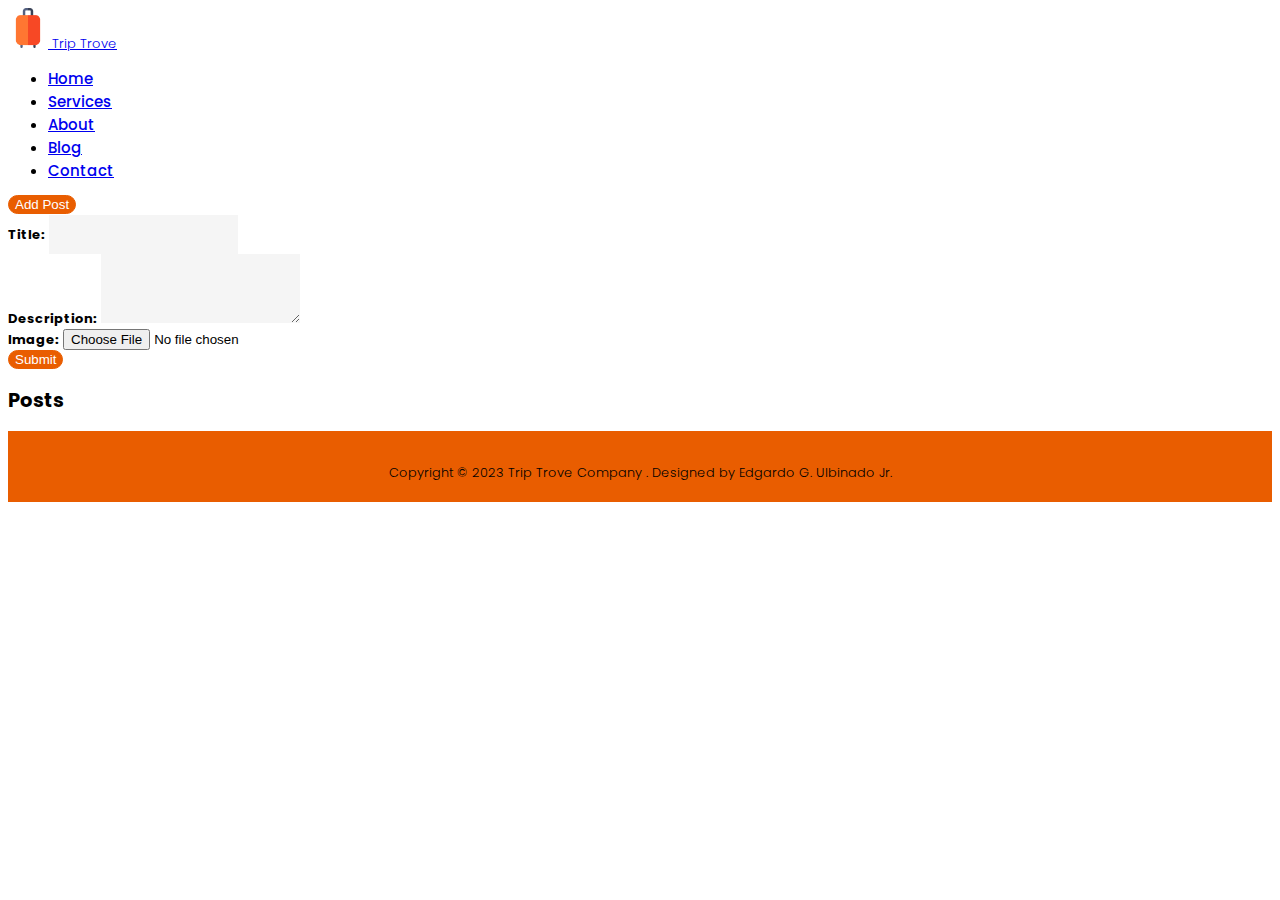
<file: blogs.html>
<!DOCTYPE html>
<html lang="en">
<head>
    <meta charset="UTF-8">
    <meta http-equiv="X-UA-Compatible" content="IE=edge">
    <meta name="viewport" content="width=device-width, initial-scale=1.0">
    <link href="https://cdn.jsdelivr.net/npm/bootstrap@5.3.0-alpha3/dist/css/bootstrap.min.css" rel="stylesheet" integrity="sha384-KK94CHFLLe+nY2dmCWGMq91rCGa5gtU4mk92HdvYe+M/SXH301p5ILy+dN9+nJOZ" crossorigin="anonymous">
    <link href="https://fonts.googleapis.com/css2?family=Poppins:ital,wght@0,100;0,200;0,300;0,400;0,500;0,700;0,800;0,900;1,100;1,200;1,300;1,400;1,500;1,600;1,700;1,800;1,900&display=swap" rel="stylesheet">
    <link rel="shortcut icon" href="img/logo.png" type="image/x-icon">
    <title>Dashboard</title>

    <link rel="stylesheet" href="style.css">
   

</head>
<body>
    <div class="container">
    <header class="d-flex flex-wrap justify-content-center py-3">

   
    
      <a href="/" class="d-flex align-items-center mb-3 mb-md-0 me-md-auto link-body-emphasis text-decoration-none">
        <img src="img/logo.png" alt="" width="40px">
        <span class="fs-4">Trip Trove</span>
      </a>

      <ul class="nav nav-pills">
        <li class="nav-item"><a href="dashboard.html" class="nav-link text-dark">Home</a></li>
        <li class="nav-item"><a href="#services" class="nav-link text-dark">Services</a></li>
        <li class="nav-item"><a href="#" class="nav-link text-dark">About</a></li>
        <li class="nav-item"><a href="blogs.html" class="nav-link text-dark">Blog</a></li>
        <li class="nav-item"><a href="#" class="nav-link text-dark">Contact</a></li>
      </ul>
    </header>
  </div>
  
  <div class="container">
    <button id="add-post-button" class="btn btn-primary mb-3"><i class="fas fa-plus"></i> Add Post</button>
    <div class="row">
      <div class="col-md-4 post-inputs">
        <div class="post-form-container">
          <form id="post-form" enctype="multipart/form-data">
            <div class="form-group">
              <label for="post-title">Title:</label>
              <input type="text" class="form-control" id="post-title" required>
            </div>
            <div class="form-group">
              <label for="post-description">Description:</label>
              <textarea class="form-control" id="post-description" rows="3" required></textarea>
            </div>
            <div class="form-group">
              <label for="post-image">Image:</label>
              <input type="file" class="form-control-file" id="post-image" accept="image/*" required>
            </div>
            <button type="submit" class="btn btn-primary">Submit</button>
          </form>
        </div>
      </div>
      <div class="col-md-8 post-list">
        <div class="post-container">
          <h2>Posts</h2>
          <div id="posts"></div>
        </div>
      </div>
    </div>
  </div>

        <footer class="tm-container-outer">
            <p class="text-light">Copyright © <span class="tm-current-year">2023</span> Trip Trove Company     
            . Designed by Edgardo G. Ulbinado Jr.</p>
        </footer>
    </div>
</div> <!-- .main-content -->
           
    <script src="https://cdn.jsdelivr.net/npm/bootstrap@5.3.0-alpha3/dist/js/bootstrap.bundle.min.js" integrity="sha384-ENjdO4Dr2bkBIFxQpeoTz1HIcje39Wm4jDKdf19U8gI4ddQ3GYNS7NTKfAdVQSZe" crossorigin="anonymous">    </script>
<script src="https://code.jquery.com/jquery-3.6.0.min.js"></script>
    
    


<script>
    $(document).ready(function() {
      $('#add-post-button').click(function() {
        $('.post-form-container').toggle();
      });

      $('#post-form').submit(function(e) {
        e.preventDefault();
        const title = $('#post-title').val();
        const description = $('#post-description').val();
        const fileInput = $('#post-image')[0];
        const file = fileInput.files[0];
        const reader = new FileReader();
        reader.onloadend = function() {
          const image = reader.result;
          const post = createPost(title, description, image);
          $('#posts').prepend(post);
          $('#post-form')[0].reset();
          $('.post-form-container').hide();
        }
        if (file) {
          reader.readAsDataURL(file);
        }
      });

      function createPost(title, description, image) {
        const currentDate = getCurrentDate();
        const currentTime = getCurrentTime();
        return `
          <div class="card mb-3 post-card">
            <img src="${image}" class="card-img-top post-image" alt="Post Image">
            <div class="card-body">
              <h5 class="card-title post-title">${title}</h5>
              <p class="card-text post-description">${description}</p>
            </div>
            <div class="card-footer">
              <div class="post-details">
                <div>
                  <span class="post-time">${currentDate} ${currentTime}</span>
                </div>
                <div class="post-reactions">
                  <button class="btn btn-link post-reaction"><i class="far fa-thumbs-up"></i> Like</button>
                  <button class="btn btn-link post-reaction"><i class="far fa-comment-alt"></i> Comment</button>
                  <button class="btn btn-link post-reaction"><i class="far fa-share-square"></i> Share</button>
                </div>
              </div>
            </div>
          </div>
        `;
      }

      function getCurrentDate() {
        const date = new Date();
        const options = { year: 'numeric', month: 'long', day: 'numeric' };
        return date.toLocaleDateString(undefined, options);
      }

      function getCurrentTime() {
        const date = new Date();
        const options = { hour: 'numeric', minute: 'numeric' };
        return date.toLocaleTimeString(undefined, options);
      }
    });
   

</script>

</body>
</html>
</file>
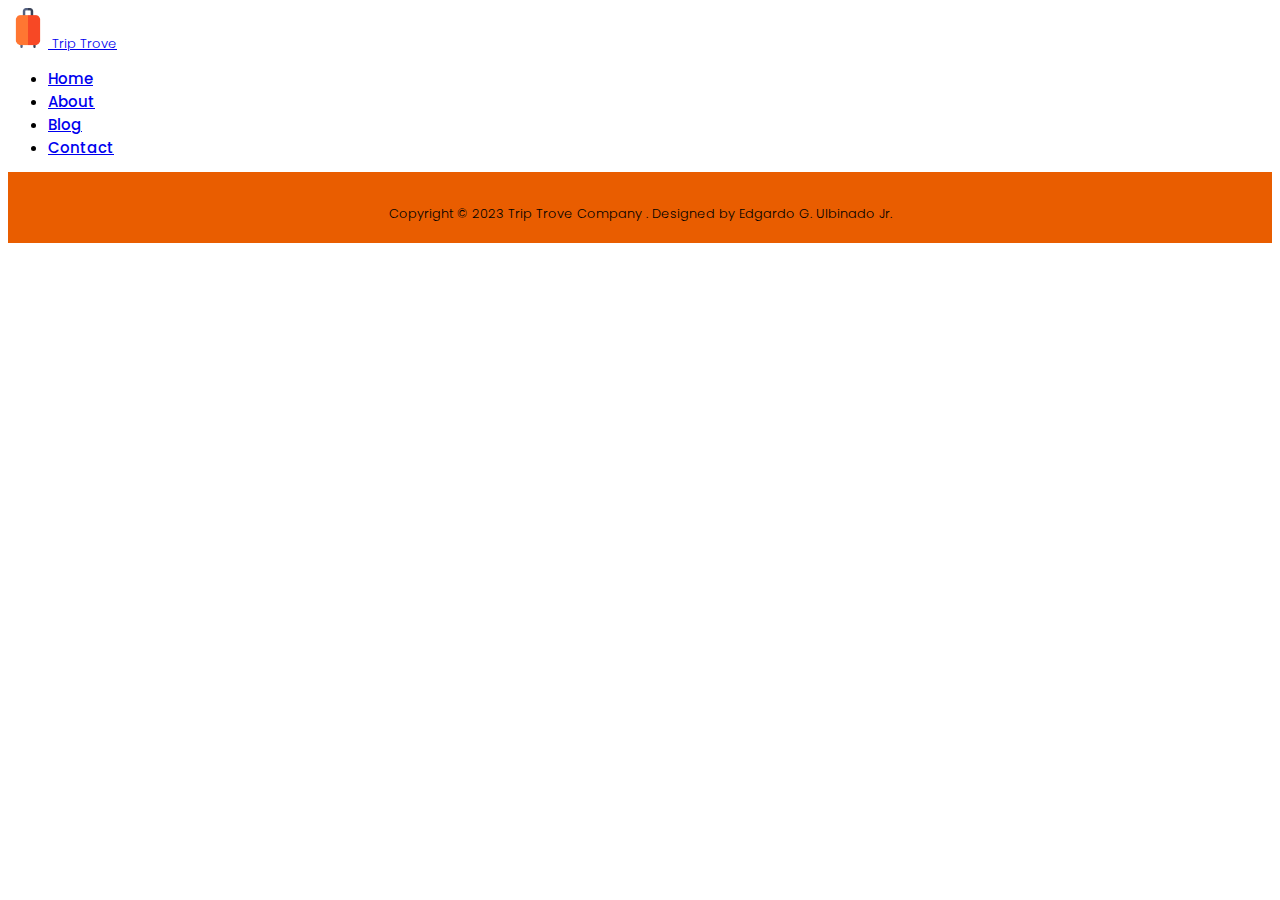
<file: contact.html>
<!DOCTYPE html>
<html lang="en">
<head>
    <meta charset="UTF-8">
    <meta http-equiv="X-UA-Compatible" content="IE=edge">
    <meta name="viewport" content="width=device-width, initial-scale=1.0">
    <link href="https://cdn.jsdelivr.net/npm/bootstrap@5.3.0-alpha3/dist/css/bootstrap.min.css" rel="stylesheet" integrity="sha384-KK94CHFLLe+nY2dmCWGMq91rCGa5gtU4mk92HdvYe+M/SXH301p5ILy+dN9+nJOZ" crossorigin="anonymous">
    <link href="https://fonts.googleapis.com/css2?family=Poppins:ital,wght@0,100;0,200;0,300;0,400;0,500;0,700;0,800;0,900;1,100;1,200;1,300;1,400;1,500;1,600;1,700;1,800;1,900&display=swap" rel="stylesheet">
    <link rel="shortcut icon" href="img/logo.png" type="image/x-icon">
    <title>Dashboard</title>

    <link rel="stylesheet" href="style.css">
   

</head>
<body>
    <div class="container">
    <header class="d-flex flex-wrap justify-content-center py-3">

      <a href="/" class="d-flex align-items-center mb-3 mb-md-0 me-md-auto link-body-emphasis text-decoration-none">
        <img src="img/logo.png" alt="" width="40px">
        <span class="fs-4">Trip Trove</span>
      </a>

      <ul class="nav nav-pills">
        <li class="nav-item"><a href="#" class="nav-link text-dark">Home</a></li>
        <li class="nav-item"><a href="#tgc" class="nav-link text-dark">About</a></li>
        <li class="nav-item"><a href="#" class="nav-link text-dark">Blog</a></li>
        <li class="nav-item"><a href="#" class="nav-link text-dark">Contact</a></li>
      </ul>
    </header>
  </div>


  
  <footer class="tm-container-outer">
    <p class="text-light">Copyright © <span class="tm-current-year">2023</span> Trip Trove Company     
    . Designed by Edgardo G. Ulbinado Jr.</p>
</footer>

    <script src="https://cdn.jsdelivr.net/npm/bootstrap@5.3.0-alpha3/dist/js/bootstrap.bundle.min.js" integrity="sha384-ENjdO4Dr2bkBIFxQpeoTz1HIcje39Wm4jDKdf19U8gI4ddQ3GYNS7NTKfAdVQSZe" crossorigin="anonymous">
    </script>

<script>
    var openBtn = document.getElementById('btnSubmit');
    var popupDiv = document.getElementById('popupDiv');
    var popupDiv2 = document.getElementById('popupDiv2');
    var closeBtn = document.getElementById('cancelBtn');
    var confirmBtn = document.getElementById('confirmBtn');
    var finishBtn = document.getElementById('finishBtn');

    openBtn.addEventListener('click', function() {
    modalOverlay.style.display = 'block';
      popupDiv.style.display = 'block';
    });

    closeBtn.addEventListener('click', function() {
        modalOverlay.style.display = 'none';
      popupDiv.style.display = 'none';
    });

    confirmBtn.addEventListener('click', function() {
        popupDiv.style.display = 'none';
      popupDiv2.style.display = 'block';
    });

    finishBtn.addEventListener('click', function() {
        modalOverlay.style.display = 'none';
      popupDiv2.style.display = 'none';
    });
</script>

</body>
</html>
</file>
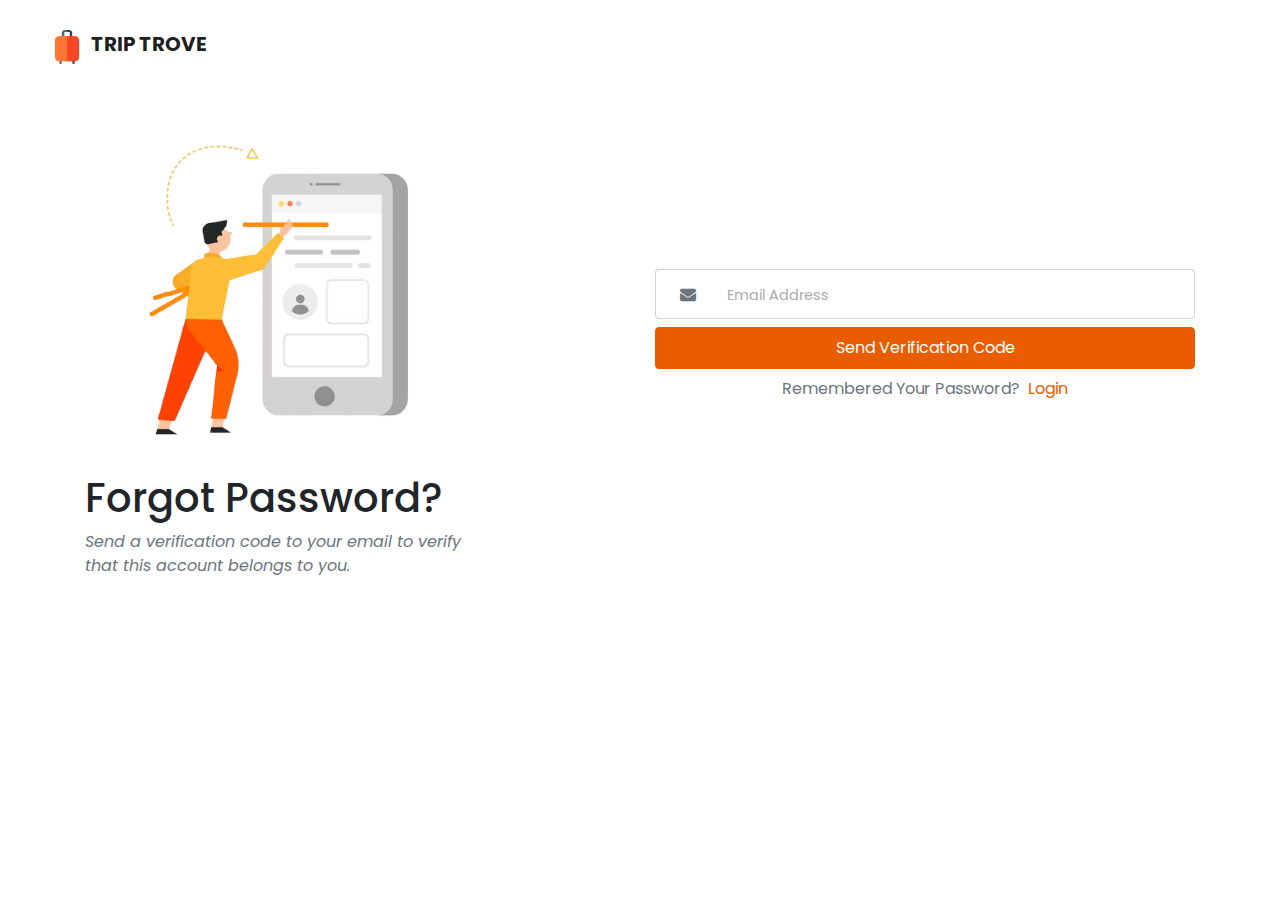
<file: forgot-pass.html>
<!DOCTYPE html>
<html>
<head>
  <title>Sign Up</title>
  <meta charset="utf-8">
  <meta name="viewport" content="width=device-width, initial-scale=1, shrink-to-fit=no">
  <link rel="stylesheet" type="text/css" href="style.css">
  <link rel="stylesheet" href="https://stackpath.bootstrapcdn.com/bootstrap/4.5.0/css/bootstrap.min.css">
  <link href="https://stackpath.bootstrapcdn.com/font-awesome/4.7.0/css/font-awesome.min.css" rel="stylesheet">
  <link rel="preconnect" href="https://fonts.googleapis.com">
<link rel="preconnect" href="https://fonts.gstatic.com" crossorigin>
<link href="https://fonts.googleapis.com/css2?family=Poppins:ital,wght@0,100;0,200;0,300;0,400;0,500;0,700;0,800;0,900;1,100;1,200;1,300;1,400;1,500;1,600;1,700;1,800;1,900&display=swap" rel="stylesheet">
<link rel="shortcut icon" href="img/logo.png" type="image/x-icon">
  <script src="https://code.jquery.com/jquery-3.5.1.slim.min.js"></script>

  <style>
    body {
    min-height: 100vh;
    font-family: 'Poppins', sans-serif;
}

    .border-md {
    border-width: 1px;
}

.btn-facebook {
    background: #405D9D;
    border: none;
}

.btn-facebook:hover, .btn-facebook:focus {
    background: #314879;
}

.btn-twitter {
    background: #42AEEC;
    border: none;
}

.btn-twitter:hover, .btn-twitter:focus {
    background: #1799e4;
}

.form-control:not(select) {
    padding: 1.5rem 0.5rem;
}

select.form-control {
    height: 52px;
    padding-left: 0.5rem;
}

.form-control::placeholder {
    color: #ababab;
    font-weight: normal;
    font-size: 0.9rem;
}
.form-control:focus {
    box-shadow: none;
}

.bord:focus{
  border-color: #e95d00;
}

.sub{
    font-weight:bolder;
    color: white;
  border-color: #e95d00;
  background-color: #e95d00;
}

.sub:hover{
  background-color: white;
  color: #e95d00;
  border-color: #e95d00;
}

.log{
  color: #e95d00;
 
}

.su{
    font-weight: bolder;
    background-color: white;
    border-color: #e95d00;
    color: #e95d00;
}

.su:hover{
    background-color: white;
    color: #e95d00;
    border-color: #e95d00;
}

.fp{
    float: right;
}

.tp{
    font-size: 13px;
}

  </style>
</head>
<body>
  <!-- Navbar-->
<header class="header">
  <nav class="navbar navbar-expand-lg navbar-light py-3">
      <div class="container-fluid" >
          <nav class="navbar bg-body-tertiary">      
              <a class="navbar-brand" href="#">
                <img src="img/logo.png" alt="Logo" width="40" height="34" class="d-inline-block align-text-top ">
                Trip Trove
              </a>
          </nav>
    
      </div>
  </nav>
</header>


<div class="container">
  <div class="row align-items-center">
      <!-- For Demo Purpose -->
      <div class="col-md-5 pr-lg-5 mb-5 mb-md-0">
          <img src="img/img1.jpg" alt="" class="img-fluid mb-3 d-none d-md-block">
          <h1>Forgot Password?</h1>
          <p class="font-italic text-muted mb-0">Send a verification code to your email to verify that this account belongs to you.</p>
  
      </div>

      <!-- Login Form -->
      <div class="col-md-2 col-lg-6 ml-auto">
          <form action="#">
              <div class="row">

                  <!-- Email Address -->
                  <div class="input-group col-lg-12 mb-2">
                      <div class="input-group-prepend">
                          <span class="input-group-text bg-white px-4 border-md border-right-0">
                              <i class="fa fa-envelope text-muted"></i>
                          </span>
                      </div>
                      <input id="email" type="email" name="email" placeholder="Email Address" class="form-control bg-white border-left-0 border-md bord">
                  </div>

                  <!-- Verification Button -->
                  <div class="form-group col-lg-12 mx-auto mb-2">
                      <button type="button" onclick="sendCode()" class="btn btn-block py-2 sub">
                          <span class="font-weight-normal">Send Verification Code</span>
                      </button>
                    </div>

                  <!-- Already sign up -->
                  <div class="text-center w-100">
                      <p class="text-muted font-weight-normal">Remembered Your Password?<a href="login.html" class="ml-2 log">Login</a></p>
                  </div>

              </div>
          </form>
      </div>
  </div>
</div>

<script>
function sendCode(){
    const email = document.getElementById('email').value;

    if(email == "user123@gmail.com"){
        window.location = 'otp.html';
    }else{
        alert('Cannot find email' + " " + email);
    }
}

  $(function () {
    $('input, select').on('focus', function () {
        $(this).parent().find('.input-group-text').css('border-color', '#e95d00');
    });
    $('input, select').on('blur', function () {
        $(this).parent().find('.input-group-text').css('border-color', '#ced4da');
    });
});

</script>
</body>
</html>
</file>
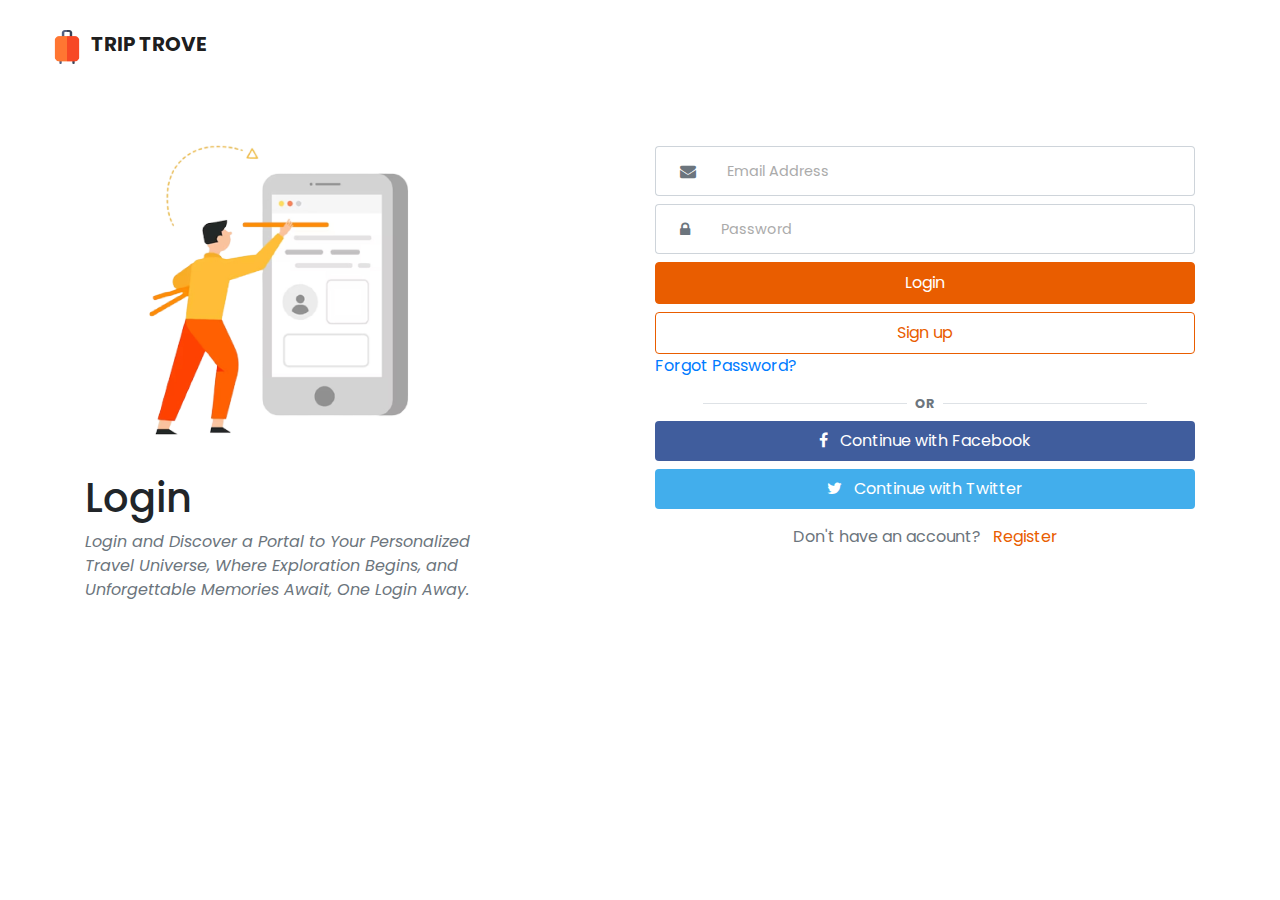
<file: login.html>
<!DOCTYPE html>
<html>
<head>
  <title>Login</title>
  <meta charset="utf-8">
  <meta name="viewport" content="width=device-width, initial-scale=1, shrink-to-fit=no">
  <link rel="stylesheet" type="text/css" href="style.css">
  <link rel="stylesheet" href="https://stackpath.bootstrapcdn.com/bootstrap/4.5.0/css/bootstrap.min.css">
  <link href="https://stackpath.bootstrapcdn.com/font-awesome/4.7.0/css/font-awesome.min.css" rel="stylesheet">
  <link rel="preconnect" href="https://fonts.googleapis.com">
<link rel="preconnect" href="https://fonts.gstatic.com" crossorigin>
<link href="https://fonts.googleapis.com/css2?family=Poppins:ital,wght@0,100;0,200;0,300;0,400;0,500;0,700;0,800;0,900;1,100;1,200;1,300;1,400;1,500;1,600;1,700;1,800;1,900&display=swap" rel="stylesheet">
<link rel="shortcut icon" href="img/logo.png" type="image/x-icon">
  <script src="https://code.jquery.com/jquery-3.5.1.slim.min.js"></script>

  <style>
    body {
    min-height: 100vh;
    font-family: 'Poppins', sans-serif;
}

    .border-md {
    border-width: 1px;
}

.btn-facebook {
    background: #405D9D;
    border: none;
}

.btn-facebook:hover, .btn-facebook:focus {
    background: #314879;
}

.btn-twitter {
    background: #42AEEC;
    border: none;
}

.btn-twitter:hover, .btn-twitter:focus {
    background: #1799e4;
}

.form-control:not(select) {
    padding: 1.5rem 0.5rem;
}

select.form-control {
    height: 52px;
    padding-left: 0.5rem;
}

.form-control::placeholder {
    color: #ababab;
    font-weight: normal;
    font-size: 0.9rem;
}
.form-control:focus {
    box-shadow: none;
}

.bord:focus{
  border-color: #e95d00;
}

.sub{
    font-weight:bolder;
    color: white;
  border-color: #e95d00;
  background-color: #e95d00;
}

.sub:hover{
  background-color: white;
  color: #e95d00;
  border-color: #e95d00;
}


.log{
  color: #e95d00;
 
}

.su{
    font-weight: bolder;
    background-color: white;
    border-color: #e95d00;
    color: #e95d00;
}

.su:hover{
    background-color: white;
    color: #e95d00;
    border-color: #e95d00;
}

.fp{
    float: right;
}

  </style>
</head>
<body>
  <!-- Navbar-->
<header class="header">
  <nav class="navbar navbar-expand-lg navbar-light py-3">
      <div class="container-fluid" >
          <nav class="navbar bg-body-tertiary">      
              <a class="navbar-brand" href="#">
                <img src="img/logo.png" alt="Logo" width="40" height="34" class="d-inline-block align-text-top ">
                Trip Trove
              </a>
          </nav>
    
      </div>
  </nav>
</header>


<div class="container">
  <div class="row align-items-center">
      <!-- For Demo Purpose -->
      <div class="col-md-5 pr-lg-5 mb-5 mb-md-0">
          <img src="img/img1.jpg" alt="" class="img-fluid mb-3 d-none d-md-block">
          <h1>Login</h1>
          <p class="font-italic text-muted mb-0">Login and Discover a Portal to Your Personalized Travel Universe, Where Exploration Begins, and Unforgettable Memories Await, One Login Away.</p>
  
      </div>

      <!-- Login Form -->
      <div class="col-md-2 col-lg-6 ml-auto">
          <form action="#">
              <div class="row">

                  <!-- Email Address -->
                  <div class="input-group col-lg-12 mb-2">
                      <div class="input-group-prepend">
                          <span class="input-group-text bg-white px-4 border-md border-right-0">
                              <i class="fa fa-envelope text-muted"></i>
                          </span>
                      </div>
                      <input id="email" type="email" name="email" placeholder="Email Address" class="form-control bg-white border-left-0 border-md bord" required>
                  </div>

                  <!-- Password -->
                  <div class="input-group col-lg-12 mb-2">
                      <div class="input-group-prepend">
                          <span class="input-group-text bg-white px-4 border-md border-right-0">
                              <i class="fa fa-lock text-muted"></i>
                          </span>
                      </div>
                      <input id="password" type="password" name="password" placeholder="Password" class="form-control bg-white border-left-0 border-md bord" required>

                      
                  </div>

                
                  <!-- Login Button -->
                  <div class="form-group col-lg-12 mx-auto mb-2">
                      <button type="button" onclick="login()" class="btn btn-block py-2 sub">
                          <span class="font-weight-normal">Login</span>
                        </button>
                  </div>

                  <div class="form-group col-lg-12 mx-auto mb-0">
                    <a href="sign-up.html" class="btn btn-block py-2 su">
                        <span class="font-weight-normal">Sign up</span>
                    </a>

                </div>

                <div class="input-group col-lg-12 mb-2 ">
                    <a href="forgot-pass.html" class="text-right">Forgot Password?</a>
                </div> 


                  <!-- Divider Text -->
                  <div class="form-group col-lg-12 mx-auto d-flex align-items-center my-2">
                      <div class="border-bottom w-100 ml-5"></div>
                      <span class="px-2 small text-muted font-weight-bold text-muted">OR</span>
                      <div class="border-bottom w-100 mr-5"></div>
                  </div>

                  <!-- Social Login -->
                  <div class="form-group col-lg-12 mx-auto">
                      <a href="https://web.facebook.com/login.php/?_rdc=1&_rdr" class="btn btn-primary btn-block py-2 btn-facebook">
                          <i class="fa fa-facebook-f mr-2"></i>
                          <span class="font-weight-normal">Continue with Facebook</span>
                      </a>
                      <a href="https://twitter.com/login" class="btn btn-primary btn-block py-2 btn-twitter">
                          <i class="fa fa-twitter mr-2"></i>
                          <span class="font-weight-normal">Continue with Twitter</span>
                      </a>
                  </div>

                  <!-- Don't have an account -->
                  <div class="text-center w-100">
                      <p class="text-muted font-weight-normal">Don't have an account? <a href="registration.html" class="ml-2 log">Register</a></p>
                  </div>

              </div>
          </form>
      </div>
  </div>
</div>

<script>

function login(){
    var emailVal = "user123@gmail.com";
    var passVal = "user123";

    var email = document.getElementById('email').value;
    var pass = document.getElementById('password').value;

    if(email == emailVal && pass == passVal){
        window.location = 'dashboard.html';
    }else if(email == emailVal && pass != passVal){
        alert('Incorrect password');
    }else if(email != emailVal && pass == passVal){
        alert('Incorrect email address');
    }else if(email != emailVal && pass != passVal){
        alert('Incorrect email address and password');
    }
}

  $(function () {
    $('input, select').on('focus', function () {
        $(this).parent().find('.input-group-text').css('border-color', '#e95d00');
    });
    $('input, select').on('blur', function () {
        $(this).parent().find('.input-group-text').css('border-color', '#ced4da');
    });
});



</script>
</body>
</html>
</file>
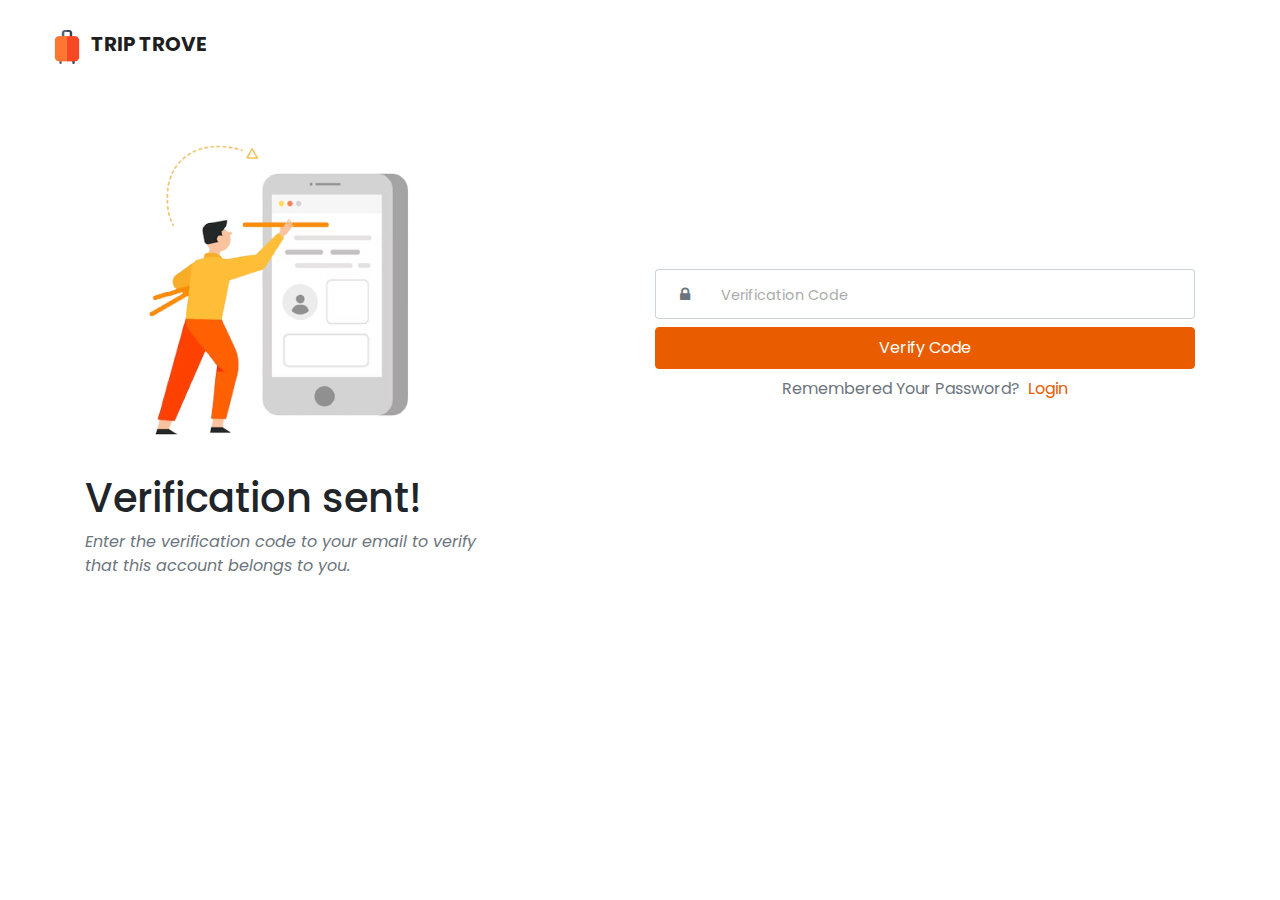
<file: otp.html>
<!DOCTYPE html>
<html>
<head>
  <title>Sign Up</title>
  <meta charset="utf-8">
  <meta name="viewport" content="width=device-width, initial-scale=1, shrink-to-fit=no">
  <link rel="stylesheet" type="text/css" href="style.css">
  <link rel="stylesheet" href="https://stackpath.bootstrapcdn.com/bootstrap/4.5.0/css/bootstrap.min.css">
  <link href="https://stackpath.bootstrapcdn.com/font-awesome/4.7.0/css/font-awesome.min.css" rel="stylesheet">
  <link rel="preconnect" href="https://fonts.googleapis.com">
<link rel="preconnect" href="https://fonts.gstatic.com" crossorigin>
<link href="https://fonts.googleapis.com/css2?family=Poppins:ital,wght@0,100;0,200;0,300;0,400;0,500;0,700;0,800;0,900;1,100;1,200;1,300;1,400;1,500;1,600;1,700;1,800;1,900&display=swap" rel="stylesheet">
<link rel="shortcut icon" href="img/logo.png" type="image/x-icon">
  <script src="https://code.jquery.com/jquery-3.5.1.slim.min.js"></script>

  <style>
    body {
    min-height: 100vh;
    font-family: 'Poppins', sans-serif;
}

    .border-md {
    border-width: 1px;
}

.btn-facebook {
    background: #405D9D;
    border: none;
}

.btn-facebook:hover, .btn-facebook:focus {
    background: #314879;
}

.btn-twitter {
    background: #42AEEC;
    border: none;
}

.btn-twitter:hover, .btn-twitter:focus {
    background: #1799e4;
}

.form-control:not(select) {
    padding: 1.5rem 0.5rem;
}

select.form-control {
    height: 52px;
    padding-left: 0.5rem;
}

.form-control::placeholder {
    color: #ababab;
    font-weight: normal;
    font-size: 0.9rem;
}
.form-control:focus {
    box-shadow: none;
}

.bord:focus{
  border-color: #e95d00;
}

.sub{
    font-weight:bolder;
    color: white;
  border-color: #e95d00;
  background-color: #e95d00;
}

.sub:hover{
  background-color: white;
  color: #e95d00;
  border-color: #e95d00;
}

.log{
  color: #e95d00;
 
}

.su{
    font-weight: bolder;
    background-color: white;
    border-color: #e95d00;
    color: #e95d00;
}

.su:hover{
    background-color: white;
    color: #e95d00;
    border-color: #e95d00;
}

.fp{
    float: right;
}

.tp{
    font-size: 13px;
}

  </style>
</head>
<body>
  <!-- Navbar-->
<header class="header">
  <nav class="navbar navbar-expand-lg navbar-light py-3">
      <div class="container-fluid" >
          <nav class="navbar bg-body-tertiary">      
              <a class="navbar-brand" href="#">
                <img src="img/logo.png" alt="Logo" width="40" height="34" class="d-inline-block align-text-top ">
                Trip Trove
              </a>
          </nav>
    
      </div>
  </nav>
</header>


<div class="container">
  <div class="row align-items-center">
      <!-- For Demo Purpose -->
      <div class="col-md-5 pr-lg-5 mb-5 mb-md-0">
          <img src="img/img1.jpg" alt="" class="img-fluid mb-3 d-none d-md-block">
          <h1>Verification sent!</h1>
          <p class="font-italic text-muted mb-0">Enter the verification code to your email to verify that this account belongs to you.</p>
  
      </div>

      <!-- Login Form -->
      <div class="col-md-2 col-lg-6 ml-auto">
          <form action="#">
              <div class="row">

                  <!--Verification code -->
                  <div class="input-group col-lg-12 mb-2">
                      <div class="input-group-prepend">
                          <span class="input-group-text bg-white px-4 border-md border-right-0">
                            <i class="fa fa-lock text-muted"></i>
                          </span>
                      </div>
                      <input id="code" type="number" name="otp" placeholder="Verification Code" class="form-control bg-white border-left-0 border-md bord">
                  </div>

                  <!-- Verification Button -->
                  <div class="form-group col-lg-12 mx-auto mb-2">
                      <button type="button" onclick="verify()" class="btn btn-block py-2 sub">
                          <span class="font-weight-normal">Verify Code</span>
                      </a>
                    </div>

                  <!-- Already sign up -->
                  <div class="text-center w-100">
                      <p class="text-muted font-weight-normal">Remembered Your Password?<a href="login.html" class="ml-2 log">Login</a></p>
                  </div>

              </div>
          </form>
      </div>
  </div>
</div>

<script>
function verify(){
    var code = document.getElementById('code').value;

    if(code == 81603){
        window.location = 'login.html';
    }

}

  $(function () {
    $('input, select').on('focus', function () {
        $(this).parent().find('.input-group-text').css('border-color', '#e95d00');
    });
    $('input, select').on('blur', function () {
        $(this).parent().find('.input-group-text').css('border-color', '#ced4da');
    });
});

</script>
</body>
</html>
</file>
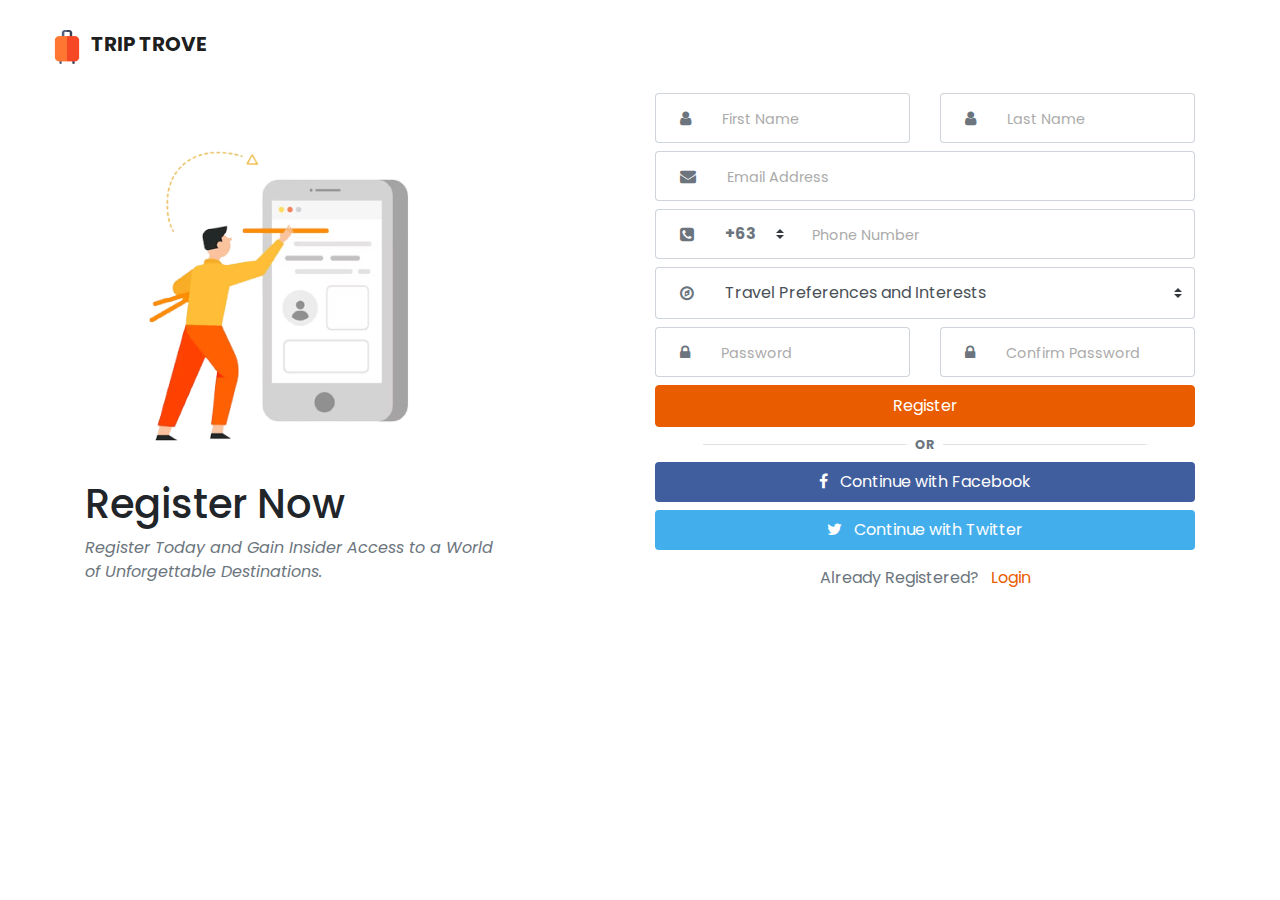
<file: registration.html>
<!DOCTYPE html>
<html>
<head>
  <title>Registration</title>
  <meta charset="utf-8">
  <meta name="viewport" content="width=device-width, initial-scale=1, shrink-to-fit=no">
  <link rel="stylesheet" type="text/css" href="style.css">
  <link rel="stylesheet" href="https://stackpath.bootstrapcdn.com/bootstrap/4.5.0/css/bootstrap.min.css">
  <link href="https://stackpath.bootstrapcdn.com/font-awesome/4.7.0/css/font-awesome.min.css" rel="stylesheet">
  <link rel="preconnect" href="https://fonts.googleapis.com">
<link rel="preconnect" href="https://fonts.gstatic.com" crossorigin>
<link href="https://fonts.googleapis.com/css2?family=Poppins:ital,wght@0,100;0,200;0,300;0,400;0,500;0,700;0,800;0,900;1,100;1,200;1,300;1,400;1,500;1,600;1,700;1,800;1,900&display=swap" rel="stylesheet">
<link rel="shortcut icon" href="img/logo.png" type="image/x-icon">
  <script src="https://code.jquery.com/jquery-3.5.1.slim.min.js"></script>

  <style>
    body {
    min-height: 100vh;
    font-family: 'Poppins', sans-serif;
}

    .border-md {
    border-width: 1px;
}

.btn-facebook {
    background: #405D9D;
    border: none;
}

.btn-facebook:hover, .btn-facebook:focus {
    background: #314879;
}

.btn-twitter {
    background: #42AEEC;
    border: none;
}

.btn-twitter:hover, .btn-twitter:focus {
    background: #1799e4;
}

.form-control:not(select) {
    padding: 1.5rem 0.5rem;
}

select.form-control {
    height: 52px;
    padding-left: 0.5rem;
}

.form-control::placeholder {
    color: #ababab;
    font-weight: normal;
    font-size: 0.9rem;
}
.form-control:focus {
    box-shadow: none;
}

.bord:focus{
  border-color: #e95d00;
}

.sub{
    color: white;
  border-color: #e95d00;
  background-color: #e95d00;
}

.sub:hover{
  background-color: white;
  color: #e95d00;
  border-color: #e95d00;
}

.log{
  color: #e95d00;
 
}
  </style>
</head>
<body>
  <!-- Navbar-->
  <header class="header">
    <nav class="navbar navbar-expand-lg navbar-light py-3">
        <div class="container-fluid" >
            <nav class="navbar bg-body-tertiary">      
                <a class="navbar-brand" href="#">
                  <img src="img/logo.png" alt="Logo" width="40" height="34" class="d-inline-block align-text-top ">
                  Trip Trove
                </a>
            </nav>
      
        </div>
    </nav>
  </header>


<div class="container">
  <div class="row align-items-center">
      <!-- For Demo Purpose -->
      <div class="col-md-5 pr-lg-5 mb-5 mb-md-0">
          <img src="img/img1.jpg" alt="" class="img-fluid mb-3 d-none d-md-block">
          <h1>Register Now</h1>
          <p class="font-italic text-muted mb-0">Register Today and Gain Insider Access to a World of Unforgettable Destinations.</p>
  
      </div>

      <!-- Registeration Form -->
      <div class="col-md-2 col-lg-6 ml-auto">
          <form action="#">
              <div class="row">

                  <!-- First Name -->
                  <div class="input-group col-lg-6 mb-2">
                      <div class="input-group-prepend">
                          <span class="input-group-text bg-white px-4 border-md border-right-0" >
                              <i class="fa fa-user text-muted"></i>
                          </span>
                      </div>
                      <input id="firstName" type="text" name="firstname" placeholder="First Name" class="form-control bg-white border-left-0 border-md bord">
                  </div>

                  <!-- Last Name -->
                  <div class="input-group col-lg-6 mb-2">
                      <div class="input-group-prepend">
                          <span class="input-group-text bg-white px-4 border-md border-right-0">
                              <i class="fa fa-user text-muted"></i>
                          </span>
                      </div>
                      <input id="lastName" type="text" name="lastname" placeholder="Last Name" class="form-control bg-white border-left-0 border-md bord">
                  </div>

                  <!-- Email Address -->
                  <div class="input-group col-lg-12 mb-2">
                      <div class="input-group-prepend">
                          <span class="input-group-text bg-white px-4 border-md border-right-0">
                              <i class="fa fa-envelope text-muted"></i>
                          </span>
                      </div>
                      <input id="email" type="email" name="email" placeholder="Email Address" class="form-control bg-white border-left-0 border-md bord">
                  </div>

                  <!-- Phone Number -->
                  <div class="input-group col-lg-12 mb-2">
                      <div class="input-group-prepend">
                          <span class="input-group-text bg-white px-4 border-md border-right-0">
                              <i class="fa fa-phone-square text-muted"></i>
                          </span>
                      </div>
                      <select id="countryCode" name="countryCode" style="max-width: 80px" class="custom-select form-control bg-white border-left-0 border-md h-100 font-weight-bold text-muted bord">
                          <option value="">+63</option>
                          <option value="">+61</option>
                          <option value="">+33</option>
                          <option value="">+81</option>
                          <option value="">+27</option>
                          <option value="">+55</option>
                      </select>
                      <input id="phoneNumber" type="tel" name="phone" placeholder="Phone Number" class="form-control bg-white border-md border-left-0 pl-3 bord">
                  </div>


                  <!-- Job -->
                  <div class="input-group col-lg-12 mb-2">
                      <div class="input-group-prepend">
                          <span class="input-group-text bg-white px-4 border-md border-right-0">
                            <i class="fa fa-compass text-muted"></i>
                          </span>
                      </div>
                      
                      <select id="job" name="jobtitle" class="form-control custom-select bg-white border-left-0 border-md bord">
                        
                          <option value="">Travel Preferences and Interests</option>
                          <option value="">Cultural Exploration</option>
                          <option value="">Adventure and Outdoor Activities</option>
                          <option value="">Beach and Relaxation</option>
                          <option value="">Wildlife and Nature</option>
                          <option value="">Cultural and Festival Experiences</option>
                          <option value="">Historical and Architectural Exploration</option>
                      </select>
                  </div>

                  <!-- Password -->
                  <div class="input-group col-lg-6 mb-2">
                      <div class="input-group-prepend">
                          <span class="input-group-text bg-white px-4 border-md border-right-0">
                              <i class="fa fa-lock text-muted"></i>
                          </span>
                      </div>
                      <input id="password" type="password" name="password" placeholder="Password" class="form-control bg-white border-left-0 border-md bord">
                  </div>

                  <!-- Password Confirmation -->
                  <div class="input-group col-lg-6 mb-2">
                      <div class="input-group-prepend">
                          <span class="input-group-text bg-white px-4 border-md border-right-0">
                              <i class="fa fa-lock text-muted"></i>
                          </span>
                      </div>
                      <input id="passwordConfirmation" type="text" name="passwordConfirmation" placeholder="Confirm Password" class="form-control bg-white border-left-0 border-md bord">
                  </div>

                  <!-- Submit Button -->
                  <div class="form-group col-lg-12 mx-auto mb-0">
                      <a href="dashboard.html" class="btn btn-block py-2 sub">
                          <span class="font-weight-normal">Register

                          </span>
                      </a>
                  </div>

                  <!-- Divider Text -->
                  <div class="form-group col-lg-12 mx-auto d-flex align-items-center my-2">
                      <div class="border-bottom w-100 ml-5"></div>
                      <span class="px-2 small text-muted font-weight-bold text-muted">OR</span>
                      <div class="border-bottom w-100 mr-5"></div>
                  </div>

                  <!-- Social Login -->
                  <div class="form-group col-lg-12 mx-auto">
                      <a href="https://web.facebook.com/login.php/?_rdc=1&_rdr" class="btn btn-primary btn-block py-2 btn-facebook">
                          <i class="fa fa-facebook-f mr-2"></i>
                          <span class="font-weight-normal">Continue with Facebook</span>
                      </a>
                      <a href="https://twitter.com/login" class="btn btn-primary btn-block py-2 btn-twitter">
                          <i class="fa fa-twitter mr-2"></i>
                          <span class="font-weight-normal">Continue with Twitter</span>
                      </a>
                  </div>

                  <!-- Already Registered -->
                  <div class="text-center w-100">
                      <p class="text-muted font-weight-normal">Already Registered? <a href="login.html" class="ml-2 log"> Login</a></p>
                  </div>

              </div>
          </form>
      </div>
  </div>
</div>

<script>
  $(function () {
    $('input, select').on('focus', function () {
        $(this).parent().find('.input-group-text').css('border-color', '#e95d00');
    });
    $('input, select').on('blur', function () {
        $(this).parent().find('.input-group-text').css('border-color', '#ced4da');
    });
});

</script>
</body>
</html>
</file>
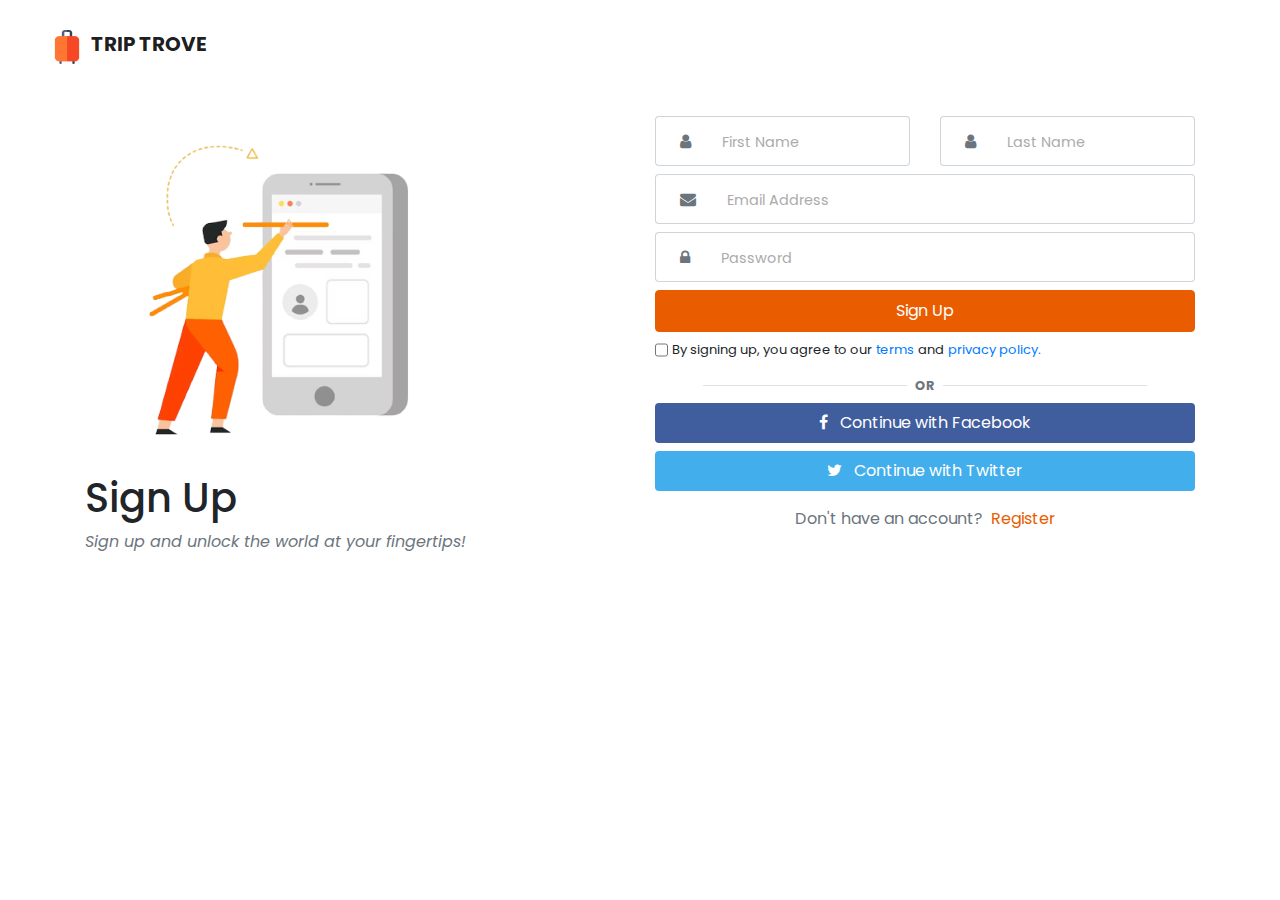
<file: sign-up.html>
<!DOCTYPE html>
<html>
<head>
  <title>Sign Up</title>
  <meta charset="utf-8">
  <meta name="viewport" content="width=device-width, initial-scale=1, shrink-to-fit=no">
  <link rel="stylesheet" type="text/css" href="style.css">
  <link rel="stylesheet" href="https://stackpath.bootstrapcdn.com/bootstrap/4.5.0/css/bootstrap.min.css">
  <link href="https://stackpath.bootstrapcdn.com/font-awesome/4.7.0/css/font-awesome.min.css" rel="stylesheet">
  <link rel="preconnect" href="https://fonts.googleapis.com">
<link rel="preconnect" href="https://fonts.gstatic.com" crossorigin>
<link href="https://fonts.googleapis.com/css2?family=Poppins:ital,wght@0,100;0,200;0,300;0,400;0,500;0,700;0,800;0,900;1,100;1,200;1,300;1,400;1,500;1,600;1,700;1,800;1,900&display=swap" rel="stylesheet">
<link rel="shortcut icon" href="img/logo.png" type="image/x-icon">
  <script src="https://code.jquery.com/jquery-3.5.1.slim.min.js"></script>

  <style>
    body {
    min-height: 100vh;
    font-family: 'Poppins', sans-serif;
}

    .border-md {
    border-width: 1px;
}

.btn-facebook {
    background: #405D9D;
    border: none;
}

.btn-facebook:hover, .btn-facebook:focus {
    background: #314879;
}

.btn-twitter {
    background: #42AEEC;
    border: none;
}

.btn-twitter:hover, .btn-twitter:focus {
    background: #1799e4;
}

.form-control:not(select) {
    padding: 1.5rem 0.5rem;
}

select.form-control {
    height: 52px;
    padding-left: 0.5rem;
}

.form-control::placeholder {
    color: #ababab;
    font-weight: normal;
    font-size: 0.9rem;
}
.form-control:focus {
    box-shadow: none;
}

.bord:focus{
  border-color: #e95d00;
}

.sub{
    font-weight:bolder;
    color: white;
  border-color: #e95d00;
  background-color: #e95d00;
}

.sub:hover{
  background-color: white;
  color: #e95d00;
  border-color: #e95d00;
}

.log{
  color: #e95d00;
 
}

.su{
    font-weight: bolder;
    background-color: white;
    border-color: #e95d00;
    color: #e95d00;
}

.su:hover{
    background-color: white;
    color: #e95d00;
    border-color: #e95d00;
}

.fp{
    float: right;
}

.tp{
    font-size: 13px;
}

  </style>
</head>
<body>
  <!-- Navbar-->
<header class="header">
  <nav class="navbar navbar-expand-lg navbar-light py-3">
      <div class="container-fluid" >
          <nav class="navbar bg-body-tertiary">      
              <a class="navbar-brand" href="#">
                <img src="img/logo.png" alt="Logo" width="40" height="34" class="d-inline-block align-text-top ">
                Trip Trove
              </a>
          </nav>
    
      </div>
  </nav>
</header>


<div class="container">
  <div class="row align-items-center">
      <!-- For Demo Purpose -->
      <div class="col-md-5 pr-lg-5 mb-5 mb-md-0">
          <img src="img/img1.jpg" alt="" class="img-fluid mb-3 d-none d-md-block">
          <h1>Sign Up</h1>
          <p class="font-italic text-muted mb-0">Sign up and unlock the world at your fingertips!</p>
  
      </div>

      <!-- Login Form -->
      <div class="col-md-2 col-lg-6 ml-auto">
          <form action="#">
              <div class="row">

 <!-- First Name -->
 <div class="input-group col-lg-6 mb-2">
    <div class="input-group-prepend">
        <span class="input-group-text bg-white px-4 border-md border-right-0" >
            <i class="fa fa-user text-muted"></i>
        </span>
    </div>
    <input id="firstName" type="text" name="firstname" placeholder="First Name" class="form-control bg-white border-left-0 border-md bord">
</div>

<!-- Last Name -->
<div class="input-group col-lg-6 mb-2">
    <div class="input-group-prepend">
        <span class="input-group-text bg-white px-4 border-md border-right-0">
            <i class="fa fa-user text-muted"></i>
        </span>
    </div>
    <input id="lastName" type="text" name="lastname" placeholder="Last Name" class="form-control bg-white border-left-0 border-md bord">
</div>

                  <!-- Email Address -->
                  <div class="input-group col-lg-12 mb-2">
                      <div class="input-group-prepend">
                          <span class="input-group-text bg-white px-4 border-md border-right-0">
                              <i class="fa fa-envelope text-muted"></i>
                          </span>
                      </div>
                      <input id="email" type="email" name="email" placeholder="Email Address" class="form-control bg-white border-left-0 border-md bord">
                  </div>

                  <!-- Password -->
                  <div class="input-group col-lg-12 mb-2">
                      <div class="input-group-prepend">
                          <span class="input-group-text bg-white px-4 border-md border-right-0">
                              <i class="fa fa-lock text-muted"></i>
                          </span>
                      </div>
                      <input id="password" type="password" name="password" placeholder="Password" class="form-control bg-white border-left-0 border-md bord">

                      
                  </div>

                
                  <!-- Sign Up Button -->
                  <div class="form-group col-lg-12 mx-auto mb-2">
                      <a href="dashboard.html" class="btn btn-block py-2 sub">
                          <span class="font-weight-normal">Sign Up</span>
                      </a>
                    </div>

                <div class="input-group col-lg-12 mb-2 tp">
                    <input type="checkbox" name="" id="" class="mr-1"> By signing up, you agree to our <span class="text-primary mx-1"> terms </span> and <span class="text-primary mx-1">privacy policy.</span> 
                </div> 


                  <!-- Divider Text -->
                  <div class="form-group col-lg-12 mx-auto d-flex align-items-center my-2">
                      <div class="border-bottom w-100 ml-5"></div>
                      <span class="px-2 small text-muted font-weight-bold text-muted">OR</span>
                      <div class="border-bottom w-100 mr-5"></div>
                  </div>

                  <!-- Social Login -->
                  <div class="form-group col-lg-12 mx-auto">
                      <a href="https://web.facebook.com/login.php/?_rdc=1&_rdr" class="btn btn-primary btn-block py-2 btn-facebook">
                          <i class="fa fa-facebook-f mr-2"></i>
                          <span class="font-weight-normal">Continue with Facebook</span>
                      </a>
                      <a href="https://twitter.com/login" class="btn btn-primary btn-block py-2 btn-twitter">
                          <i class="fa fa-twitter mr-2"></i>
                          <span class="font-weight-normal">Continue with Twitter</span>
                      </a>
                  </div>

                  <!-- Already sign up -->
                  <div class="text-center w-100">
                      <p class="text-muted font-weight-normal">Don't have an account?<a href="registration.html" class="ml-2 log">Register</a></p>
                  </div>

              </div>
          </form>
      </div>
  </div>
</div>

<script>
  $(function () {
    $('input, select').on('focus', function () {
        $(this).parent().find('.input-group-text').css('border-color', '#e95d00');
    });
    $('input, select').on('blur', function () {
        $(this).parent().find('.input-group-text').css('border-color', '#ced4da');
    });
});

</script>
</body>
</html>
</file>
<file: style.css>
html{
    scroll-behavior: smooth;
}
body {
font-family: 'Poppins', sans-serif;
font-size: 13px;
font-weight: 300;
background: white;
}

a, button { transition: all 0.3s ease; }
a:hover,
a:focus {
text-decoration: none;
outline: none;
}

p:last-child { margin-bottom: 0; }

.tm-page-wrap { 
max-width: 1400px;
box-shadow: 0 0 3px rgba(0, 0, 0, 0.15);
background: white;
}

.tm-container-outer {
max-width: 1400px;
margin: 0 auto;  
background-color: #e95d00;  
}

.tm-content-box { box-shadow: 0 0 3px rgba(0, 0, 0, 0.15); }
.tm-text-gray { color: #787676; }

.tm-text-highlight {
color: #c66995;
font-weight: 600;
}

.tm-bg-primary { background: #69c6ba; }
.tm-bg-highlight { background: #c66995; }

.btn-primary {
color: white;
text-decoration: none;
background: #e95d00;
border: 1px solid #e95d00;
border-radius: 10px;
outline: none;
}

.btn-primary:hover {
background-color: rgb(240, 240, 240);
color: black;
border: solid 1px black; 
}
.tm-top-bar .navbar-expand-lg .navbar-nav .nav-link {
padding: 50px 35px; 
}

.tm-top-bar {
position: fixed;
top: 0;
left: 0;
width: 100%;
padding: 0;
z-index: 10000;
transition: all 0.2s ease-in-out;
height: 119px;
background: white;
}

.tm-top-bar.active {
height: 60px;
box-shadow: 0 1px 5px rgba(0, 0, 0, 0.25);
}

.tm-top-bar.active .navbar-expand-lg .navbar-nav .nav-link { padding: 20px 35px; }
.tm-top-bar.active .navbar-brand { font-size: 1.4rem; }

.tm-top-bar .navbar-brand img {
width: 60px;
height: auto;
}

.tm-top-bar.active .navbar-brand img { width: 40px; }
.tm-top-bar-bg { height: 119px; }
.tm-top-bar a { color: black; }

.navbar-brand {
font-size: 2.2rem;    
text-transform: uppercase;    
}

.navbar {
font-weight: 700;
width: 100%;
padding-top: 0;
padding-bottom: 0;
}

.nav-link.active, .nav-link:hover {	color: #69c6ba;	}

.navbar-toggler-icon {
background-image: url("data:image/svg+xml;charset=utf8,%3Csvg viewBox='0 0 32 32' xmlns='http://www.w3.org/2000/svg'%3E%3Cpath stroke='rgb(104, 199, 187)' stroke-width='2' stroke-linecap='round' stroke-miterlimit='10' d='M4 8h24M4 16h24M4 24h24'/%3E%3C/svg%3E");
}

.navbar-toggler { 
border-color: rgb(104, 199, 187);
border-radius: 0;
cursor: pointer;
}

.tm-banner-title {
font-size: 3rem;
margin-bottom: 10px;
}
.tm-banner-subtitle {
font-size: 1.5rem;
margin-top: 10px;
letter-spacing: 1px;
}

.tm-banner-header { color: white; }
.tm-banner-overlay {
z-index: 1;
height: 100%;
width: 100%;
position: absolute;
overflow: auto;
top: 0px;
left: 0px;
background: rgba(0, 0, 0, 0.7);
}
.tm-banner-bg {
background: url(img/banner.jpg) center top no-repeat;    
min-height: 720px;
position: relative;
}
.tm-banner-row { 
position: relative;
z-index: 100;   
justify-content: center;
padding-top: 100px;
}
.tm-banner-row-header { text-align: center; }
.tm-down-arrow-link { 
color: white;
background-color: #69c6ba;
border-radius: 50%;
padding: 10px 15px;
margin-top: 0px;
display: inline-block;
}

.tm-down-arrow-link:hover,
.tm-down-arrow-link:focus {
color: white;
background-color: #c66995;
}

/* Search form */
select.tm-select.form-control:not([size]):not([multiple]) { height: 45px; }
.form-control {
font-size: 0.8rem;
padding: .75rem;
}
label { font-weight: 700; }
.tm-search-form {
background-color: #f5f6f6;
padding: 25px 25px 15px;
width: 100%;
max-width: 830px;
margin-left: 15px;
margin-right: 15px;
}

.tm-form-group { float: left; }
.tm-form-group-pad { padding: 0 8px; }
.tm-form-group-1 { width: 50%; }
.tm-form-group-2 { width: 50%; }
.tm-form-group-3 { width: 25%; }
.form-control { border-radius: 0; }

.tm-btn {
cursor: pointer;
display: inline-block;
font-size: 0.85rem;
font-weight: 400;  
padding: 12px 20px;
}

.tm-btn-white { background: white; }
.tm-btn-white-primary { color: #69c6ba; }
.tm-btn-white-highlight { color: #c66995; }

.tm-btn-white-primary:hover,
.tm-btn-white-primary:focus,
.tm-btn-white-primary:active {
background: #c66995;
color: white;
}

.tm-btn-white-highlight:hover,
.tm-btn-white-highlight:focus,
.tm-btn-white-highlight:active {
background: #69c6ba;
color: white;
}

.tm-btn-search { width: 100%; }

.tm-btn-search:hover,
.tm-btn-search:active,
.tm-btn-search:focus {
background: #c66995;
}

.tm-bg-gray { background-color: #efefef; }
.tm-about-text-wrap { max-width: 830px; }

.tm-right {
display: inline-block;
}

.tab-pane {
max-width: 970px;
margin: 60px auto;
}

.tm-recommended-place {
box-shadow: 0 0 3px rgba(0, 0, 0, 0.15);
display: -webkit-box;
display: -webkit-flex;
display: -ms-flexbox;
display: flex;
align-items: stretch;
justify-content: space-around;
margin-bottom: 25px;
}

.tm-recommended-title {
font-size: 1.2rem;
font-weight: 600;
text-transform: uppercase;    
}

.tm-recommended-img { width: 270px; }

.tm-recommended-description-box {
padding: 30px;
width: 500px;
}

.tm-recommended-price-box {    
background-color: #e95d00;
background-image: url(img/button-curve.png);
background-repeat: no-repeat;
background-size: auto 100%;
font-weight: 400;
display: -webkit-box;
display: -webkit-flex;
display: -ms-flexbox;
display: flex;
-webkit-box-orient: vertical;
-webkit-box-direction: normal;
-webkit-flex-direction: column;
-ms-flex-direction: column;
flex-direction: column;
-webkit-box-align: center;
-webkit-align-items: center;
-ms-flex-align: center;
align-items: center;
-webkit-box-pack: center;
-webkit-justify-content: center;
-ms-flex-pack: center;
justify-content: center;
padding-left: 20px;
width: 200px;
transition: all 0.3s ease;
}

.tm-recommended-price-box:hover { background-color: #fa8333; }

.tm-recommended-price {
color: white;
font-size: 1.6rem;
font-weight: 600;
}

.tm-recommended-price-link {
color: white;
font-size: 0.8rem;
font-weight: 600;
text-transform: uppercase;
}

.tm-d-table { display: table; }

footer {
background: #69c6ba;
padding-top: 20px;
padding-bottom: 20px;
text-align: center;    
font-size: 0.8rem;
}

.form-control {
background-color: #f5f5f5;
border: none;
}

.form-control:focus {
border-color: #69c6ba;
box-shadow: 0 0 0 0.1rem #69c6babf;
}

.tm-name-container,
.tm-email-container {
width: 210px;
float: left;    
}

.tm-email-container { margin-left: 10px; }

.tm-btn-send {
width: 100%;
padding-top: 10px;
padding-bottom: 10px;
cursor: pointer;
font-size: 0.8rem;
font-weight: 600;
}

#google-map { height: 600px; }

@media screen and (max-width: 1080px) {
.tm-tab-link-li { width: 25%; }
}

@media screen and (max-width: 1033px) {
.tm-slideshow-description { width: 55%; }
}

@media screen and (max-width: 991px) {
.tm-top-bar .navbar-expand-lg .navbar-nav .nav-link {
padding: 15px 20px;
background: white;
}

.tm-top-bar, .tm-top-bar-bg { height: auto; }

#mainNav {
width: 200px;
position: absolute;
top: 53px;
right: 15px;
-webkit-box-shadow: 0px 0px 7px 0px rgba(214,214,214,1);
-moz-box-shadow: 0px 0px 7px 0px rgba(214,214,214,1);
box-shadow: 0px 0px 7px 0px rgba(214,214,214,1);
}

.tm-top-bar {
height: 60px;
box-shadow: 0 1px 5px rgba(0, 0, 0, 0.25);
display: flex;
align-items: center;
}

.tm-top-bar.active .navbar-expand-lg .navbar-nav .nav-link,
.tm-top-bar .navbar-expand-lg .navbar-nav .nav-link { padding: 15px; }

.tm-top-bar .navbar-brand { font-size: 1.4rem; }

.tm-top-bar .navbar-brand img {
width: 60px;
height: auto;
}

.tm-top-bar .navbar-brand img { width: 40px; }

.tab-pane {
margin-left: 20px;
margin-right: 20px;
}

.tm-recommended-description-box { width: 450px; }
}

@media screen and (max-width: 986px) {

.tm-contact-form {
position: static;
width: 100%;
}

.tm-name-container,
.tm-email-container {
width: 49%;
}

.tm-email-container {
margin-left: 0;
float: right;
}

}

@media screen and (max-width: 860px) {
.tm-recommended-description-box { width: 350px; }
}

@media screen and (max-width: 826px) {

.tm-banner-row-header { padding-top: 120px; }

.tm-recommended-place-wrap {
display: flex;
flex-wrap: wrap;
max-width: 600px;
margin: 0 auto 15px;
}

.tm-recommended-place {
display: block;
margin-left: auto;
margin-right: auto;
width: 270px;
}

.tm-recommended-price,
.tm-recommended-price-link {
position: relative;
z-index: 1000;
}

.tm-recommended-price { padding-top: 50px; }

.tm-recommended-price-box {
width: 270px;
height: 180px;        
position: relative;
overflow: hidden;
padding-left: 0;
background-image: none;
}

.tm-recommended-price-box,
.tm-recommended-price-box:hover {
background-size: cover;
}

.tm-recommended-description-box { width: 270px; }
}

@media screen and (max-width: 767px) {
.tm-banner-row {
padding-top: 80px;
padding-bottom: 50px;
}

.tm-banner-header { margin-top: 100px; }

.tm-form-group-1,
.tm-form-group-2,
.tm-form-group-3 {
width: 100%;
}    
}

.nav-item{
font-size: 15px;
font-weight: 500;
} 

.nav-tem:hover{
    color: #e95d00;
}

.ca{
color: white;
background-color: #e95d00;
border: 1px #e95d00 solid;
}

.ca:hover{
background-color: rgb(240, 240, 240);
color: black;
border: solid 1px black;
}

.popup {
position: fixed;
top: 50%;
left: 50%;
transform: translate(-50%, -50%);
background-color: #ffff;
border: 1px solid #ccc;
padding: 20px;
z-index: 9999;
width: 400px;
height: 250px;
display: none;
}

.modal-overlay {
position: fixed;
top: 0;
left: 0;
width: 100%;
height: 100%;
background-color: rgba(0, 0, 0, 0.5);
z-index: 9998;
display: none;
}

.popup2 {
position: fixed;
top: 50%;
left: 50%;
transform: translate(-50%, -50%);
background-color: #ffff;
border: 1px solid #ccc;
padding: 25px;
z-index: 9999;
width: 400px;
height: 500px;
display: none;
}


#cancelBtn, #confirmBtn, #finishBtn{
margin-top: 15px;
padding: 5px 35px;
font-size: 15px;
border: none;
border-radius: 5px;
}

#cancelBtn{
margin-right: 3px;
color: #e95d00;
border: solid #e95d00 1px;
background-color: #ffff;
}

#confirmBtn{
margin-left: 3px;
color: white;
background-color: #e95d00;
}

#finishBtn{
margin-left: 3px;
color: white;
background-color: #e95d00;
padding: 5px 50px;
}

.bookTable{
    margin-top: 5vh;
    margin-bottom: 5vh;
    width: 72.7%;
    background-color: #efefef;
    height: 20vh;
}
</file>
